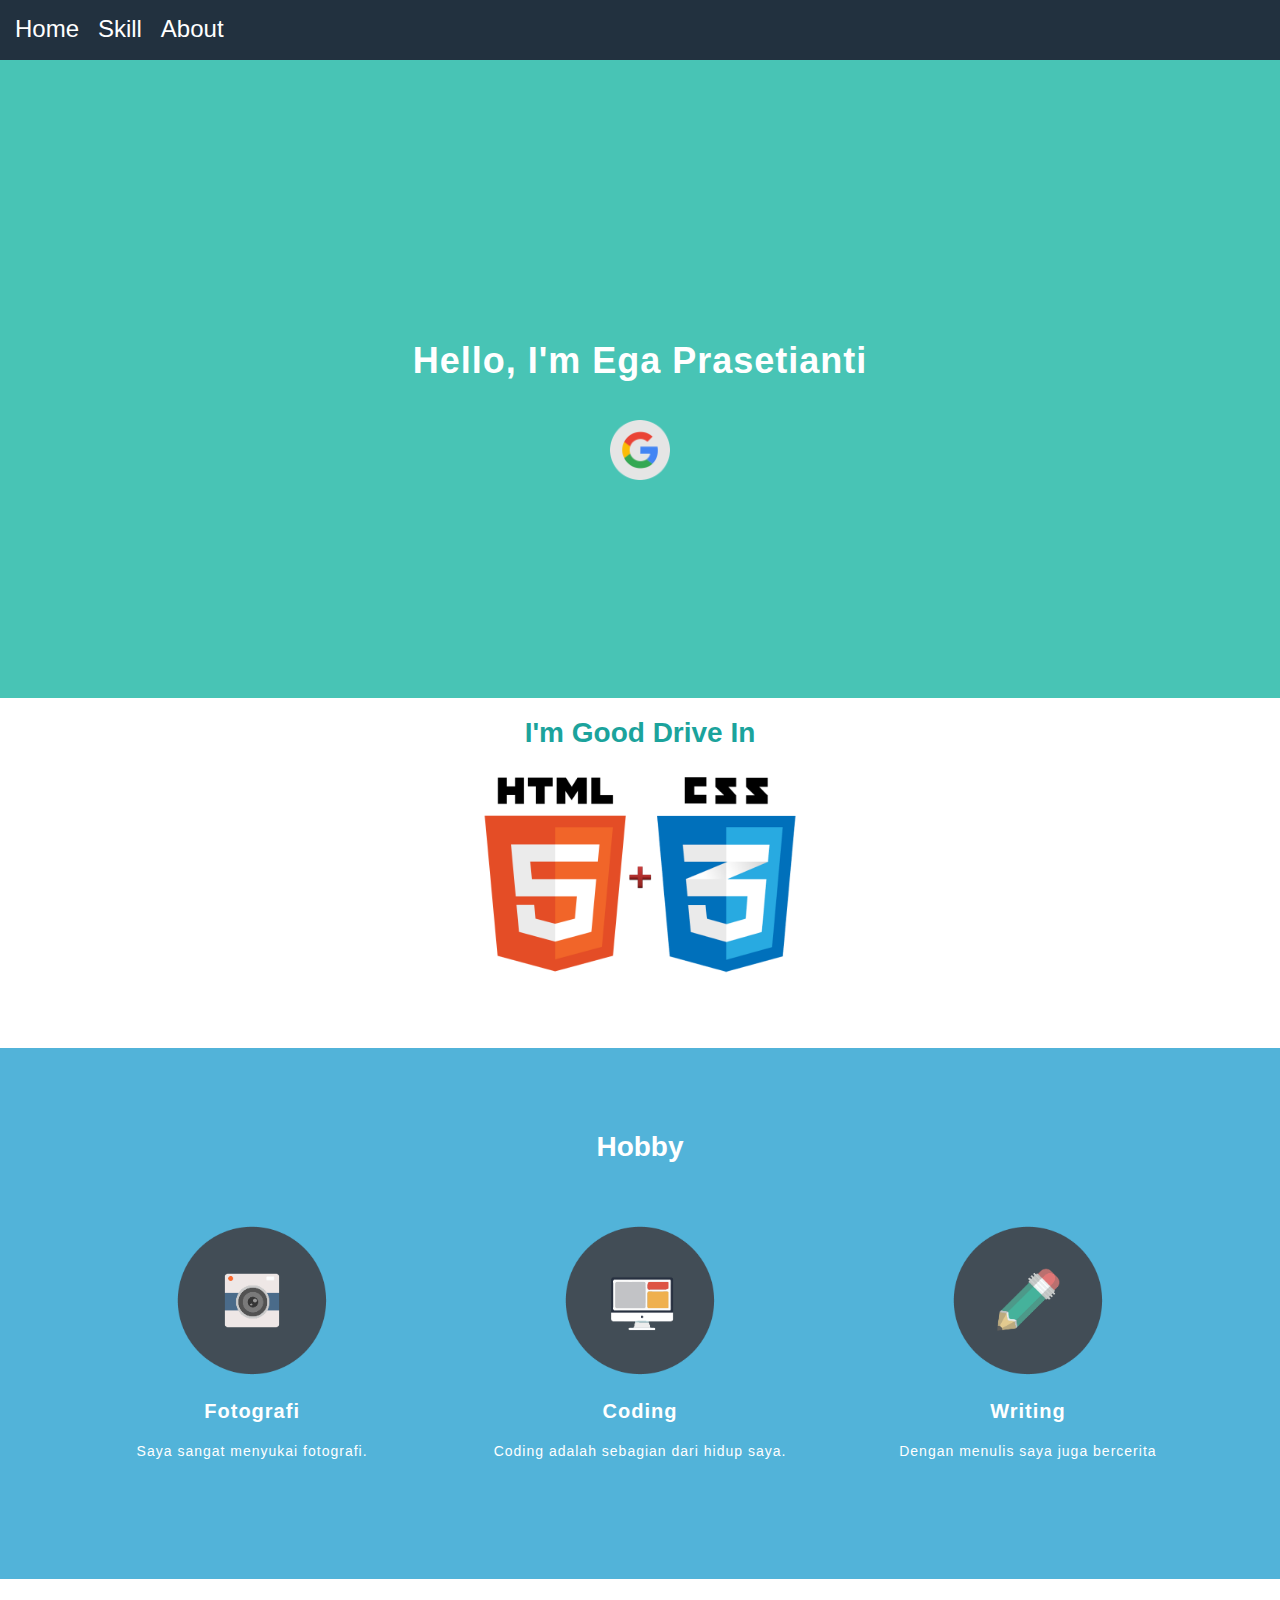
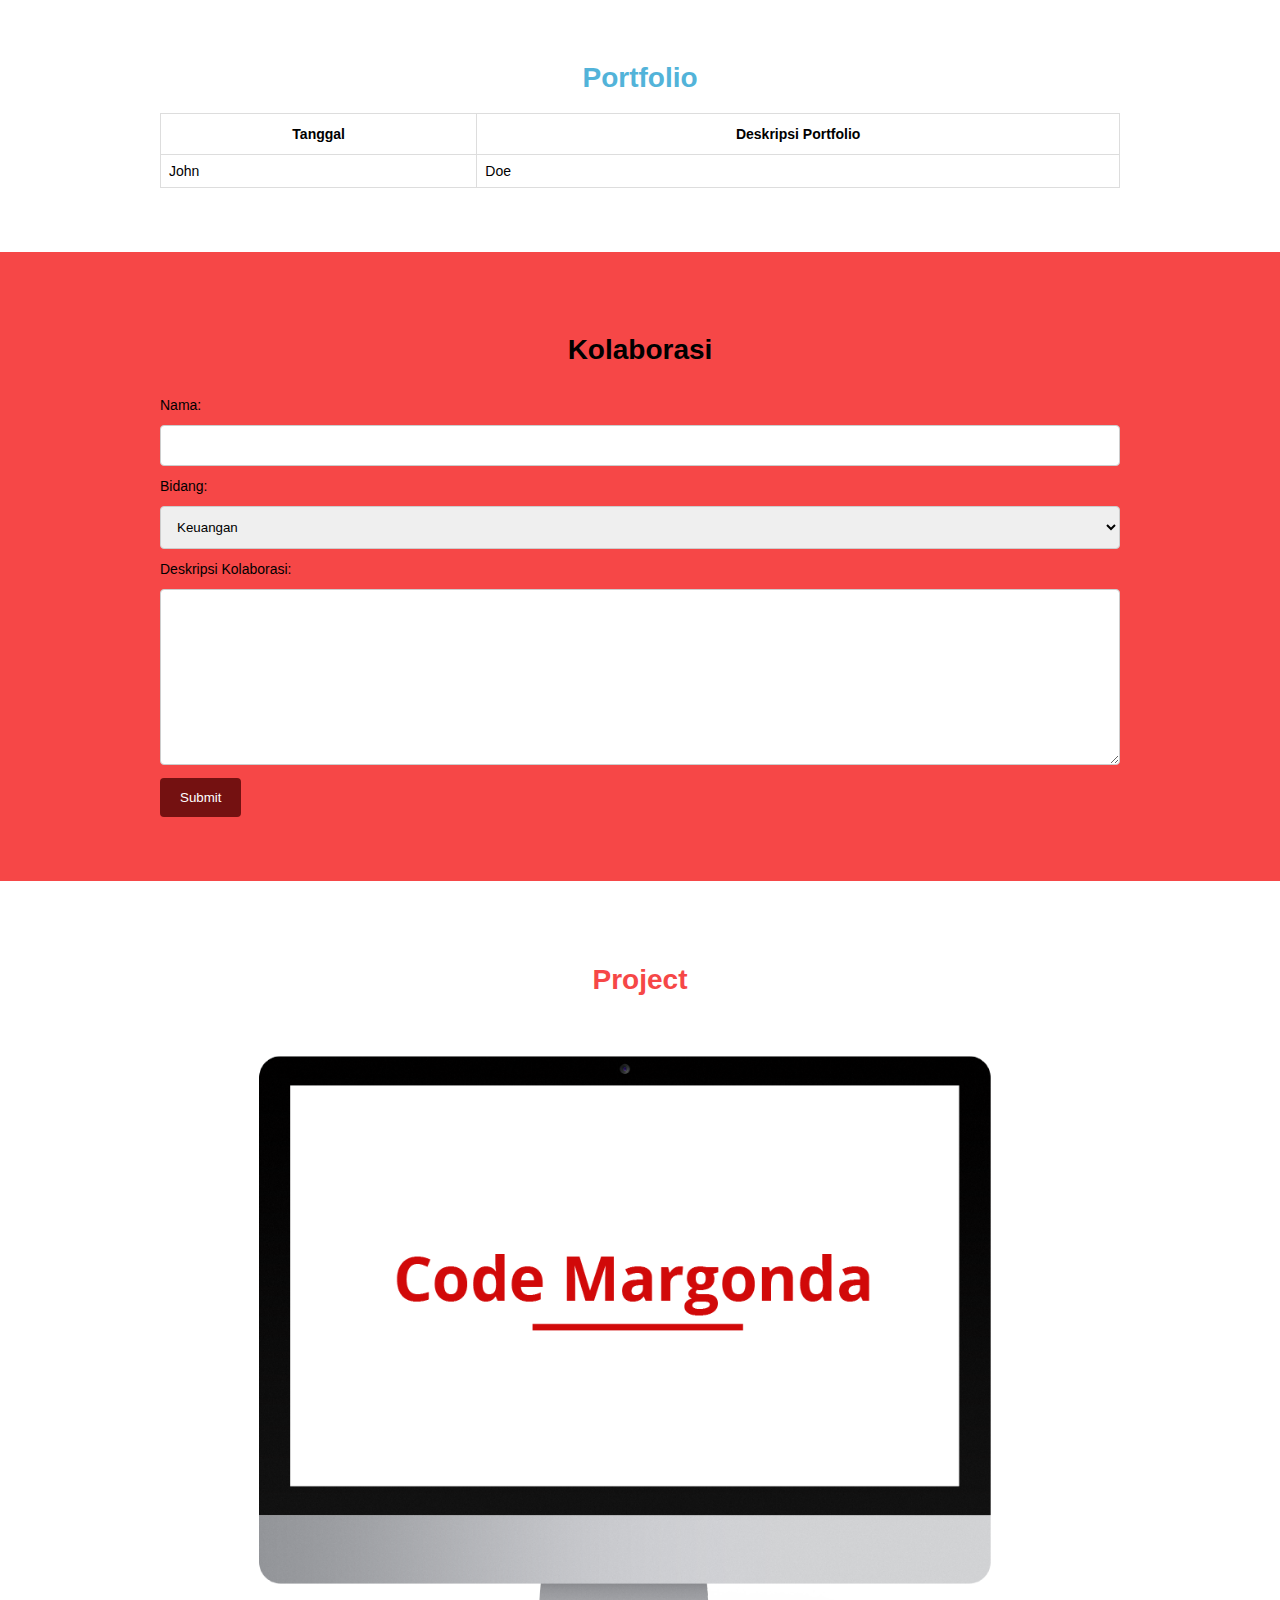
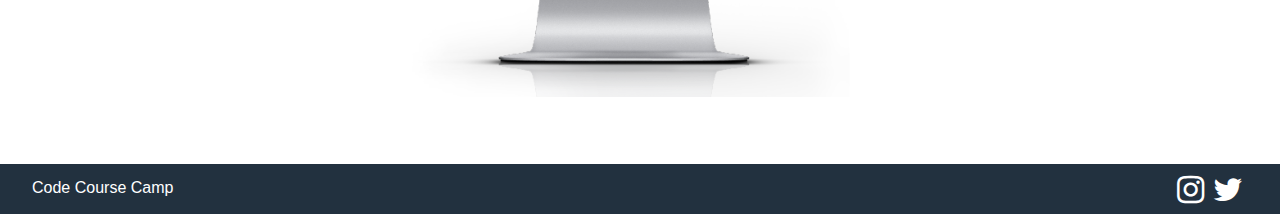
<file: htmlcss/index.html>
<!DOCTYPE html>
<!-- deklerasi yang digunakan untuk mengidentifikasi jenis dokumen HTML yang digunakan sehingga browser dapat menentukan bagaimana memperlakukan kode -->
<html lang="en">
<head>
    <meta charset="UTF-8"> <!--  mencakup hampir semua karakter dan simbol di dunia -->
    <meta name="viewport" content="width=device-width, initial-scale=1.0"> <!--  responsive -->
    <meta http-equiv="X-UA-Compatible" content="ie=edge"> <!-- mendukung internet explorer -->
    <link rel="stylesheet" href="style.css">
    <link rel="stylesheet" href="font-awesome-4.7.0\css\font-awesome.min.css">
    <title>Ega Prasetianti</title>
</head>
<body>
    <div class="menu">
        <ul>
            <li><a href="../index.html">Home</a></li>
            <li><a href="#">Skill</a></li>
            <li><a href="#">About</a></li>
        </ul>
    </div>

    <div class="header-home">
		<div id ="title-home">
			Hello, I'm Ega Prasetianti
		<br>
		<img src="assets/google-flat.png" alt="Google">
		</div>
	</div>
    
    <div class="skill">
        <h1>I'm Good Drive In</h1>
        <div id="skill-image">
            <img src="assets/HTML5CSS3.png" alt="htmlcss">
        </div>
    </div>

	<div class= "hoby-home" id="hoby-home">
        <h1>Hobby</h1>
		<div class="hoby-desc">
			<img src="assets/Hoby-Photo.png">
			<p class="title-desc">Fotografi</p>
			<p class="desc">
				Saya sangat menyukai fotografi.
			</p>
		</div>
		<div class="hoby-desc">
			<img src="assets/Hoby-Monitor.png">
			<p class="title-desc">Coding</p>
			<p class="desc">
				Coding adalah sebagian dari hidup saya.
			</p>
		</div>
		<div class="hoby-desc">
			<img src="assets/Hoby-Pencil.png">
			<p class="title-desc">Writing</p>
			<p class="desc">
				Dengan menulis saya juga bercerita
			</p>
		</div>
	</div>

    <div class="port-home" id="port-home">
        <h1>Portfolio</h1>
		<table class="port-table">
            <thead>
              <tr>
                <th>Tanggal</th>
                <th>Deskripsi Portfolio</th>
              </tr>
            </thead>
            <tbody>
              <tr>
                <td>John</td>
                <td>Doe</td>
              </tr>
            </tbody>
        </table>
    </div>

    <div class="form-home" id="form-home">
        <h1>Kolaborasi</h1>
        <form action="">
            <label for="">Nama: </label><br>
            <input type="text" name="nama" id="nama"
            >
            <br/>
            <label for="">Bidang:</label><br>
            <select name="bidang" id="bidang">
                <option value="keuangan">Keuangan</option>
                <option value="pendidikan">Pendidikan</option>
            </select>
            <br>

            <label for="">Deskripsi Kolaborasi:</label><br>
            <textarea name="textarea" id="" cols="30" rows="10"></textarea>
            <br>
            <input type="submit" value="Submit">
        </form>
    </div>
    
	 <div class="project-home" id="project-home">
        <h1>Project</h1>
			<div id="project-image">
         	<img src="assets/imac.png">
        </div>
    </div>

    <div class="footer">
        <div class="footer-left">
            Code Course Camp
        </div>
        <div class="footer-right">
            <a href="http://instagram.com"><i class="fa fa-instagram  fa-2x" aria-hidden="true"></i></a>
            <a href="http://twitter.com"><i class="fa fa-twitter  fa-2x" aria-hidden="true"></i></a>
        </div>
    </div>
</body>
</html>
</file>
<file: htmlcss/style.css>
h1{
    text-align: center;
}

body{
    /* background-color: #D2D7D3; */
    width: 100%;
    height: auto;
    margin: 0;
    font-family: Arial;
    font-size: 14px;
}

.menu{
    background-color: #22313F;
    width: 100%;
    height: 60px;
}
    .menu ul{
        /* width: 100%;
        height: 60px; */
        list-style-type: none;
        margin: 0;
        padding: 0;
    }

    .menu li{
        display: inline-block;
        padding-top: 15px;
    }

    .menu li a{
        text-decoration: none;
        font-size: 24px;
        color: white;
        padding-left: 15px;
    }

    .header-home{
        background-color: rgb(72, 196, 181);
        width: 100%;
        height: 510px;
        /* margin-left: auto;
        margin-right: auto; */
        padding: 5% 0;
    }
    
    #title-home{
        font-family: Arial;
        font-size: 36px;
        letter-spacing: 1px;
        text-align: center;
        font-weight: 600;
        color: white;
        padding-top: 6em;
    }
    
    #title-home> img{
        width: 60px;
        height: 60px;
        padding-top: 1cm;
    }

.skill{
    width: 100%;
    height: 350px;
    display: inline-block;
    text-align: center;
}
    #skill-image> img{
        margin-top: 50;
        width: 350px;
        height: auto;
    }    
    
    .skill h1{
        color: #1BA39C; 
    }

    .hoby-home{
        padding: 5% 0;
        width: 100%;
        height:auto;
        background-color: #52B3D9;
        text-align: center;
        color:white;
      }
    
      .hoby-desc{
        width:30%;
        height: auto;
        display: inline-block;
        padding-top: 3em;
        padding-bottom: 3em;
        text-align: center;
        letter-spacing: 1px;
      }
      .hoby-desc > img{
        width:40%;
        height: 40%;
      }
      .title-desc {
        text-align: center;
          color:white;
          font-size: 20px;
          font-weight: 600;
          font-family: Arial;
      }
     .desc{
        text-align: center;
        font-family: Arial;
        font-size: 14px;
        color:white;
      }
    
      @media screen and (max-width: 600px) {
          .hoby-desc {
           width: 100%;
           height: auto;
           padding-top: 3em;
           padding-bottom: 3em;
        }
    }

.port-home{
    width: 75%;
    height: auto;
    margin: auto;
    padding: 5% 10px;
}
    .port-table{
        width: 100%;
        border-collapse: collapse;
    }
    .port-table td, .port-table th{
        border: 1px solid #ddd;
        padding: 8px;
    }
    .port-table th{
        padding-top: 12px;
        padding-bottom: 12px;
    }
    .port-home h1{
        color: #52B3D9;
    }

.form-home{
    background-color: #F64747;
    padding: 5% 0;
}
    .form-home form{        
        width: 75%;
        margin: auto;
        box-sizing: border-box;
    }

    input[type=text], select, textarea{
        width: 100%;
        padding: 12px;
        border: 1px solid #ccc;
        border-radius: 4px;
        box-sizing: border-box;
        resize: vertical;
    }

    label {
        padding: 12px 12px 12px 0;
        display: inline-block;
    }

input[type=submit] {
    background-color: rgb(116, 17, 17);
    color: white;
    padding: 12px 20px;
    border: none;
    margin-top: 10px;
    border-radius: 4px;
    cursor: pointer;
}

.project-home{
    width: 100%;
    height: auto;
    text-align: center;
    padding: 5% 0;
}
    
      .project-home h1{
        color: #F64747;
      }
    
      #project-image > img{
    
        width: 80%;
        height: 60%;
      }

.footer{
    width: 100%;
    height: 30px;
    background-color: #22313F; 
    font-size:16px;
    color: white;
    text-align: center;
    padding: 10px 0;
}
    .footer-left{
        margin-left: 2em;
        float: left;
        padding: 5px 0;
    }
    .footer-right{
        margin-right: 2em;
        float:right;
        color: white;
    }

    
    .fa {
        padding-right: 5px;
        color: white;
    }

    .footer-right > a{
        text-decoration: none;
        color:white;
    }
</file>
